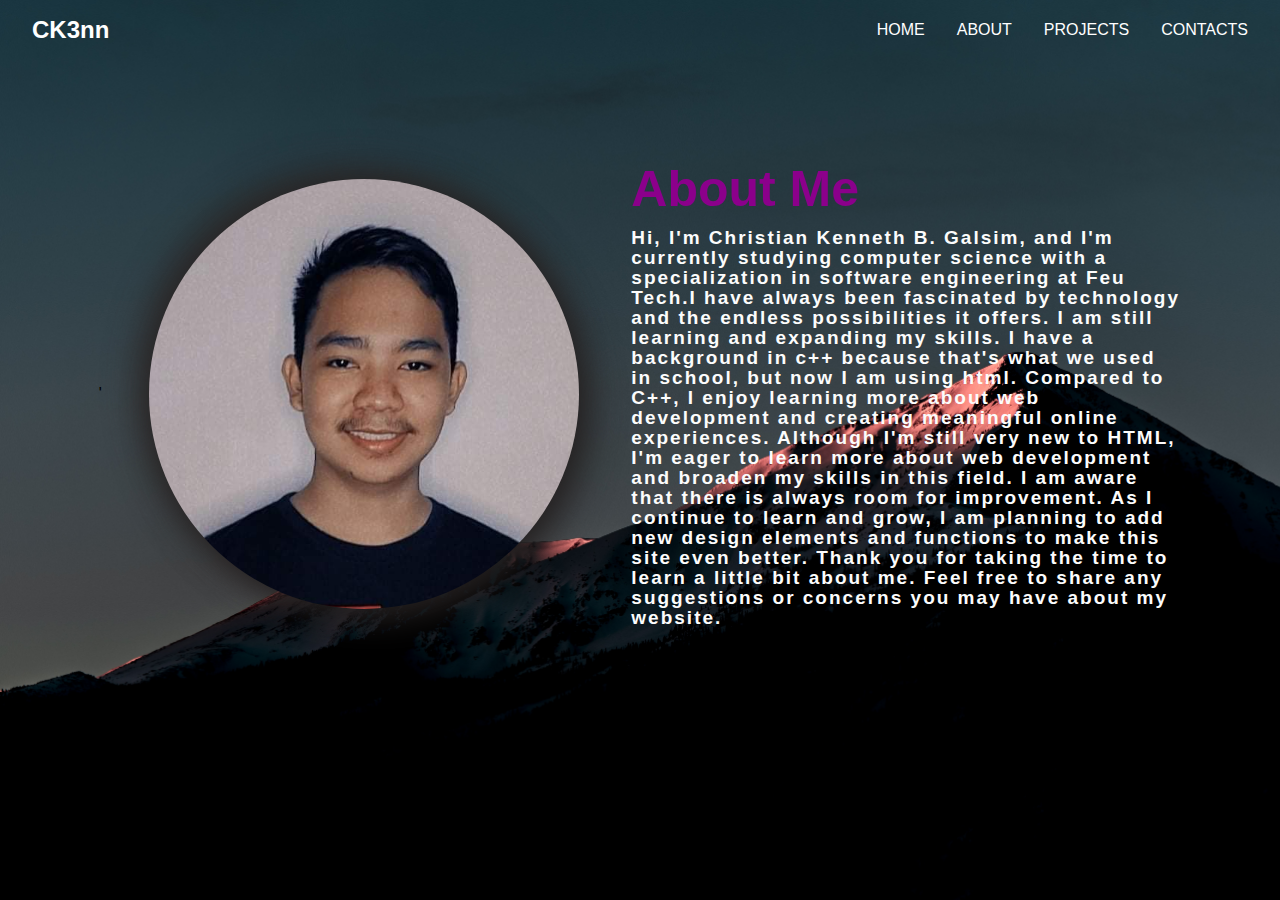
<file: about.html>
<!DOCTYPE html>
<html lang="en">

<head>
    <meta charset="UTF-8">
    <meta http-equiv="X-UA-Compatible" content="IE=edge">
    <meta name="viewport" content="width=device-width, initial-scale=1.0">
    <link rel="stylesheet" href="https://cdnjs.cloudflare.com/ajax/libs/font-awesome/6.4.0/css/all.min.css"
        integrity="sha512-iecdLmaskl7CVkqkXNQ/ZH/XLlvWZOJyj7Yy7tcenmpD1ypASozpmT/E0iPtmFIB46ZmdtAc9eNBvH0H/ZpiBw=="
        crossorigin="anonymous" referrerpolicy="no-referrer" />
    <link rel="stylesheet" href="style.css">
    <title>CK3nn</title>
</head>

<body>
    <header>
        <div class="navbar">
            <div class="logo"><a href="#">CK3nn</a></div>
            <u1 class="links">
                <li><a href="index.html">HOME</a></li>
                <li><a href="about.html">ABOUT</a></li>
                <li><a href="#">PROJECTS</a></li>
                <li><a href="#">CONTACTS</a></li>
            </u1>
            <div class="toggle_btn">
                <i class="fa-solid fa-bars"></i>
            </div>

            <div class="dropdown_menu">
                <li><a href="index.html">HOME</a></li>
                <li><a href="about.html">ABOUT</a></li>
                <li><a href="#">CLIPS</a></li>
                <li><a href="#">PROJECTS</a></li>
                <li><a href="#">CONTACTS</a></li>
            </div>
        </div>
    </header>

    <section class="about">
        <div class="aboutme">'
            <img src="picture.jpg">
            <div class="mess">
                <h2>About Me</h2>
                <p><b>Hi, I'm Christian Kenneth B. Galsim, and I'm currently studying computer science with a
                        specialization in software engineering at Feu Tech.I have always been fascinated by technology
                        and
                        the endless possibilities it offers. I am still learning and expanding my skills.
                        I have a background in c++ because that's what we used in school, but now I am using html.
                        Compared to C++, I enjoy learning more about web development and creating meaningful online
                        experiences.
                        Although I'm still very new to HTML, I'm eager to learn more about web development and broaden
                        my
                        skills in this field.
                        I am aware that there is always room for improvement. As I continue to learn and grow,
                        I am planning to add new design elements and functions to make this site even better.
                        Thank you for taking the time to learn a little bit about me. Feel free to share any suggestions
                        or
                        concerns you may have about my website.</b></p>
            </div>
        </div>
        </div>
    </section>
    <style>
        img {

            width: 220px;
            border-radius: 50%;
            background: #282424;
            box-shadow: 10px 10px 34px #242020, -10px -10px 34px #2c2828;
            float: left;
            margin: 5px 5px 5px 0;
        }

        body {
            margin: 0;
            padding: 0;
        }

        body {
            height: 100vh;
            width: 100vw;
            background-image: url('background2.jpg');
            background-repeat: no-repeat;
            background-attachment: fixed;
            background-size: cover;
        }
    </style>
    <script src="script.js"></script>
</body>

</html>
</file>
<file: style.css>
*{
    margin: 0;
    padding: 0;
    box-sizing: border-box;
    font-family: 'Open Sans', sans-serif;
}

body{
    height: 100vh;
    background-color: #000;
}



li{
    list-style: none;
}

a{
    text-decoration: none;
    color: #fff;
    font-size: 1rem;
}

a:hover{
   color: darkblue;
}

header{
    position: relative;
    padding: 0 2rem;
}

.navbar{
    width: 100%;
    height: 60px;
    max-width: 1400px;
    margin: 0 auto;
    display: flex;
    align-items: center;
    justify-content: space-between;
}

.navbar .logo a {
    font-size: 1.5rem;
    font-weight: bold;
}

.navbar .links {
    display: flex;
    gap: 2rem;
}

.navbar .toggle_btn{
    color: #fff;
    font-size: 1.5rem;
    cursor: pointer;
    display: none;
}


.dropdown_menu{
    display: none;
    position: absolute;
    right: 2rem;
    top: 60px;
    height: 0;
    width: 300px;
    background: rgba(255, 255, 255, 0.1);
    backdrop-filter: blur(15px);
    border-radius: 10px;
    overflow: hidden;
    transition: height 0.2s cubic-bezier(0.175, 0.885, 0.32, 1.275);
}

.dropdown_menu.open{
    height: 240px;
}

.dropdown_menu li {
    padding: 0.7rem;
    display: flex;
    align-items: center;
    justify-content: center;
}

span {
    color: darkblue;
    font-weight: 1000px;
}

.content{
    width: 1400px;
    height: calc(100vh - 60px);
    margin: auto;
    color: #fff;
    position: relative;
    overflow: hidden;
}

.content {
    width: 1200px;
    height: calc(100vh - 60px);
    margin: auto;
    color: #fff;
    position: relative;
    overflow: hidden;
    padding-left: 100px;
 
  }

  .content .par {
    padding-left: 10px;
    padding-bottom: 70px;
    font-family: Arial;
    letter-spacing: 1.2px;
    line-height: 30px;
    
  }

  .content h1 {
    font-family: 'Times New Roman';
    font-size: 60px;
    font-weight: 9000px;
    padding-left: 20px;
    margin-top: 20%; 
    letter-spacing: 2px;
  }

.about{
    width: 100%;
    padding: 100px 0px;
  }

  .about img{
    height: auto;
    width: 430px;
  }
  .mess{
    width: 550px;
  }

  .aboutme{
    width: 1130px;
    max-width: 95%;
    margin: 0 auto;
    display: flex;
    align-items: center;
    justify-content: space-around;
  }
.mess h2{
    color: darkmagenta;
    font-size: 50px;
    text-transform: capitalize;
    margin-bottom: 10px;
}

.mess p{
    color: #fcfcfc;
    letter-spacing: 2px; 
    line-height: 20px;
    font-size: 19px;
}


.icons {
	display: flex;
	column-gap: 25px;
    align-items: center;

}
.icon {
	display: inline-flex;
	width: 30px;
	height: 30px;
    margin-right: 10px;
    margin-top: 15px;
	text-decoration: none;
	font-size: 22px;
	color: #fff;
	border-radius: 50%;
	outline: 2px solid #fff;
	transition-property: outline-offset, outline-color, background-color;
	transition-duration: 0.25s;

}
.icon:hover {
	outline-offset: 4px;
}
.icon i {
	margin: auto;
}
.icon:hover i {
	animation: shake 0.25s;
}
.icon--instagram:hover {
	background-image: radial-gradient(
		circle at 30% 107%,
		#fdf497 0%,
		#fdf497 5%,
		#fd5949 45%,
		#d6249f 60%,
		#285aeb 90%
	);
	outline-color: #a02d76;
}
.icon--twitter:hover {
	background-color: #1da1f2;
	outline-color: #1da1f2;
}


.icon--facebook:hover {
	background-color: #232abc;
	outline-color: #2522ae;
}

@media(max-width: 992px) {
    .navbar .links{
        display: none;
    }

    .navbar .toggle_btn{
        display: block;
    }

    .dropdown_menu{
        display: block;
    }
}

@media (max-width: 576px){
    .dropdown_menu{
        left: 2rem;
        width: unset;
    }
}

@keyframes shake {
	10% {
		transform: rotate(15deg);
	}
	20% {
		transform: rotate(-15deg);
	}
	30% {
		transform: rotate(15deg);
	}
	40% {
		transform: rotate(-15deg);
	}
}
</file>
